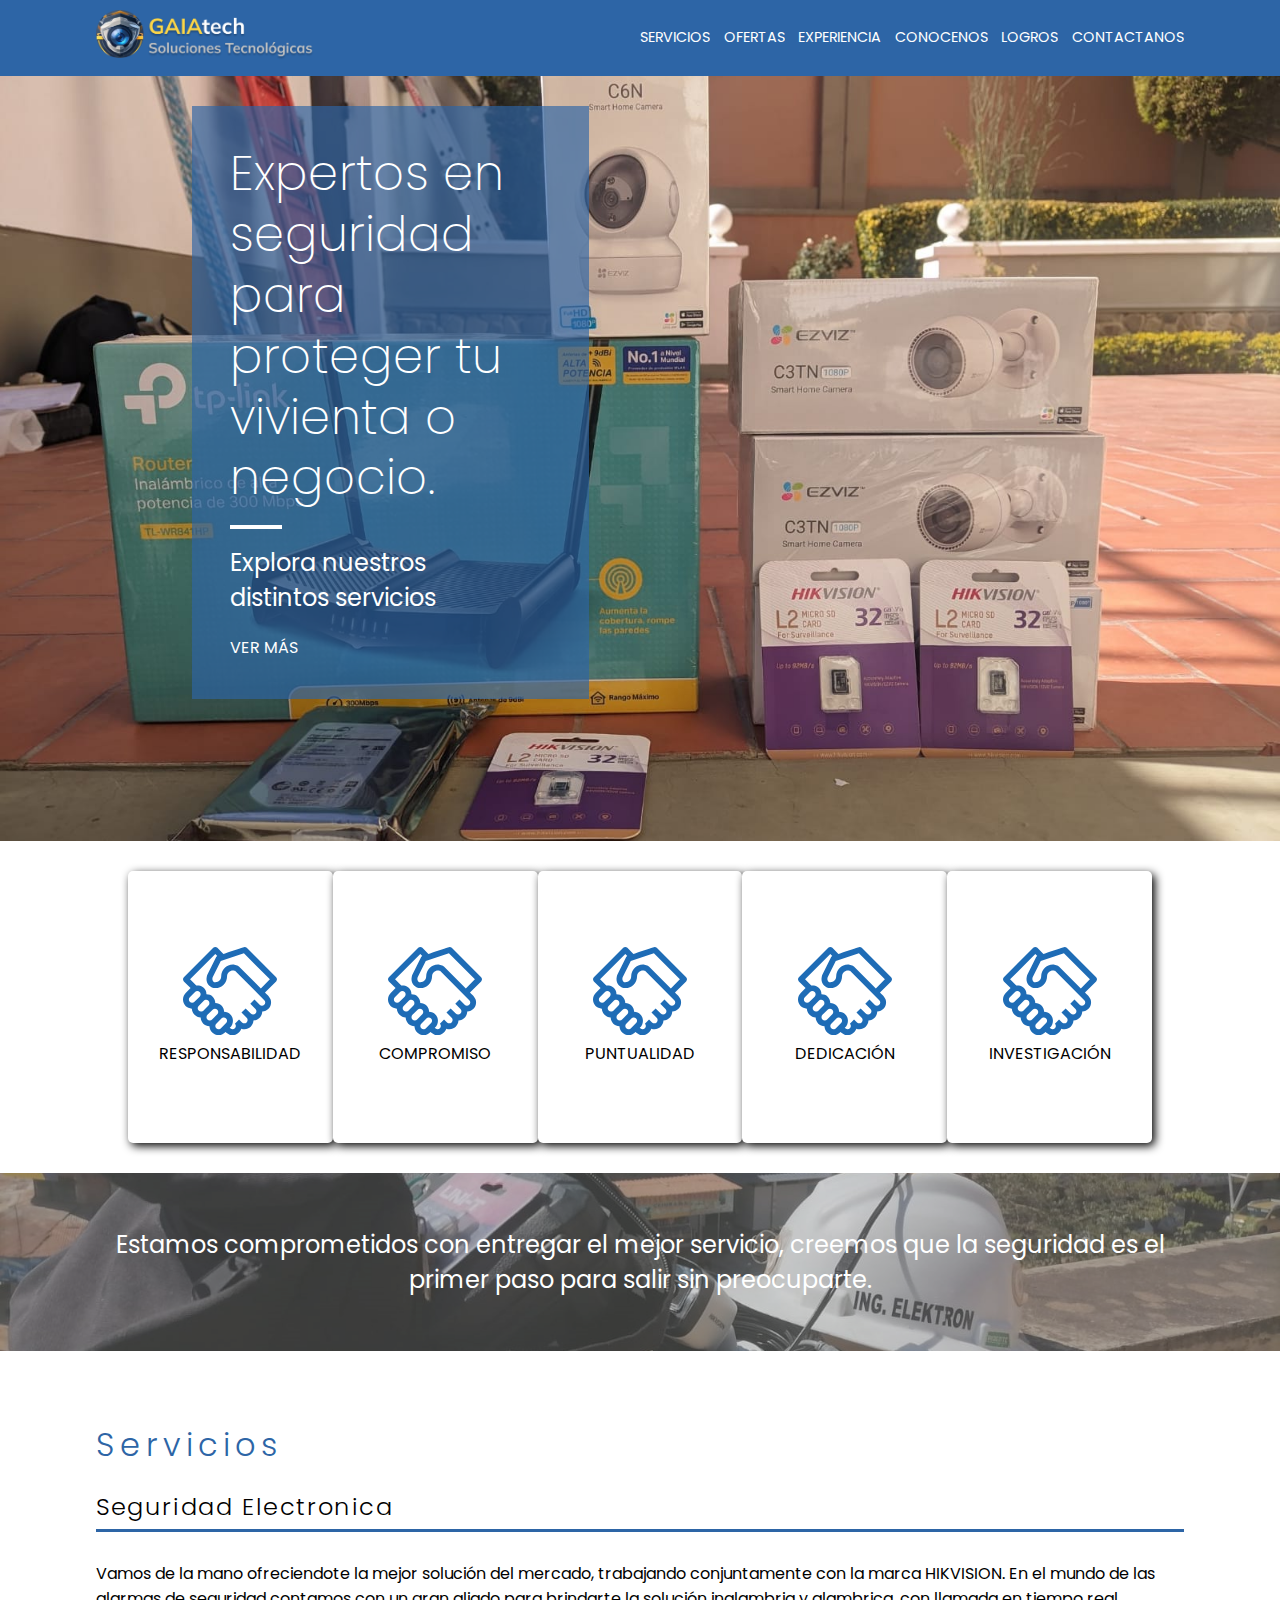
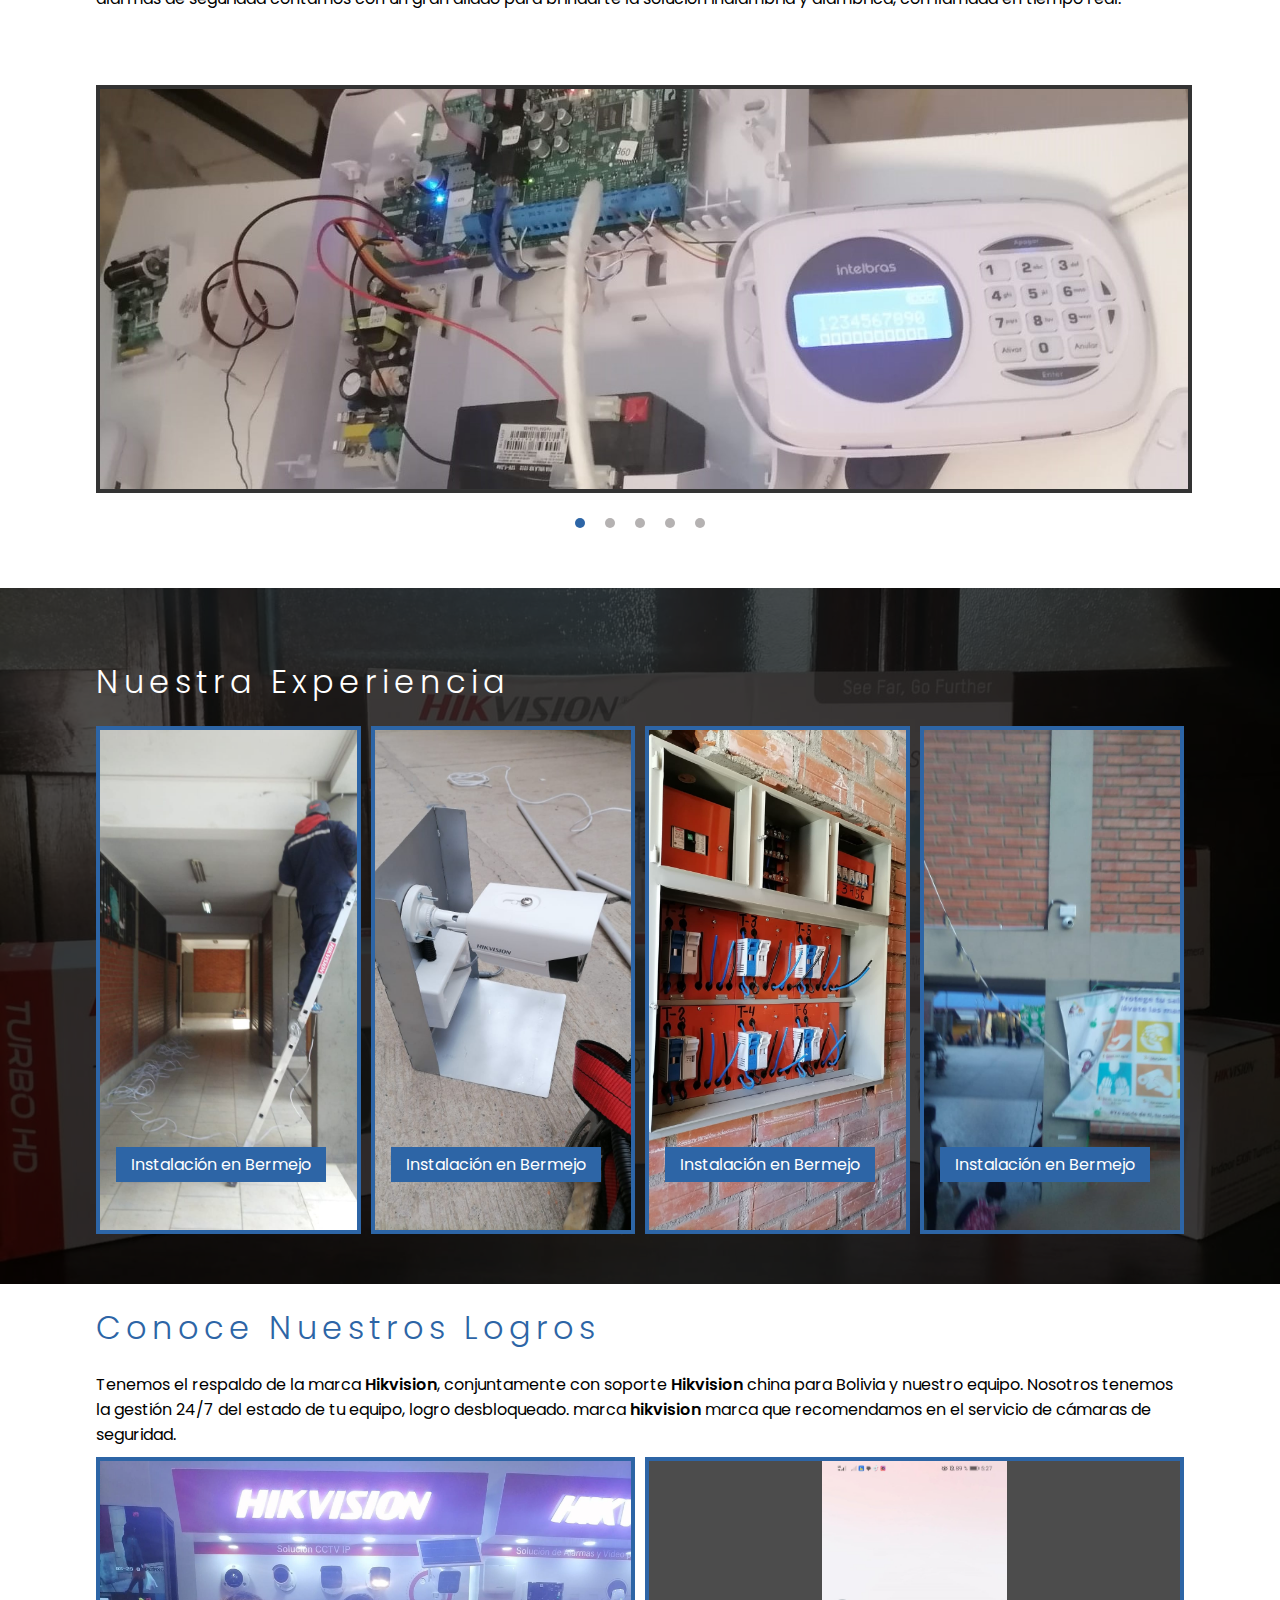
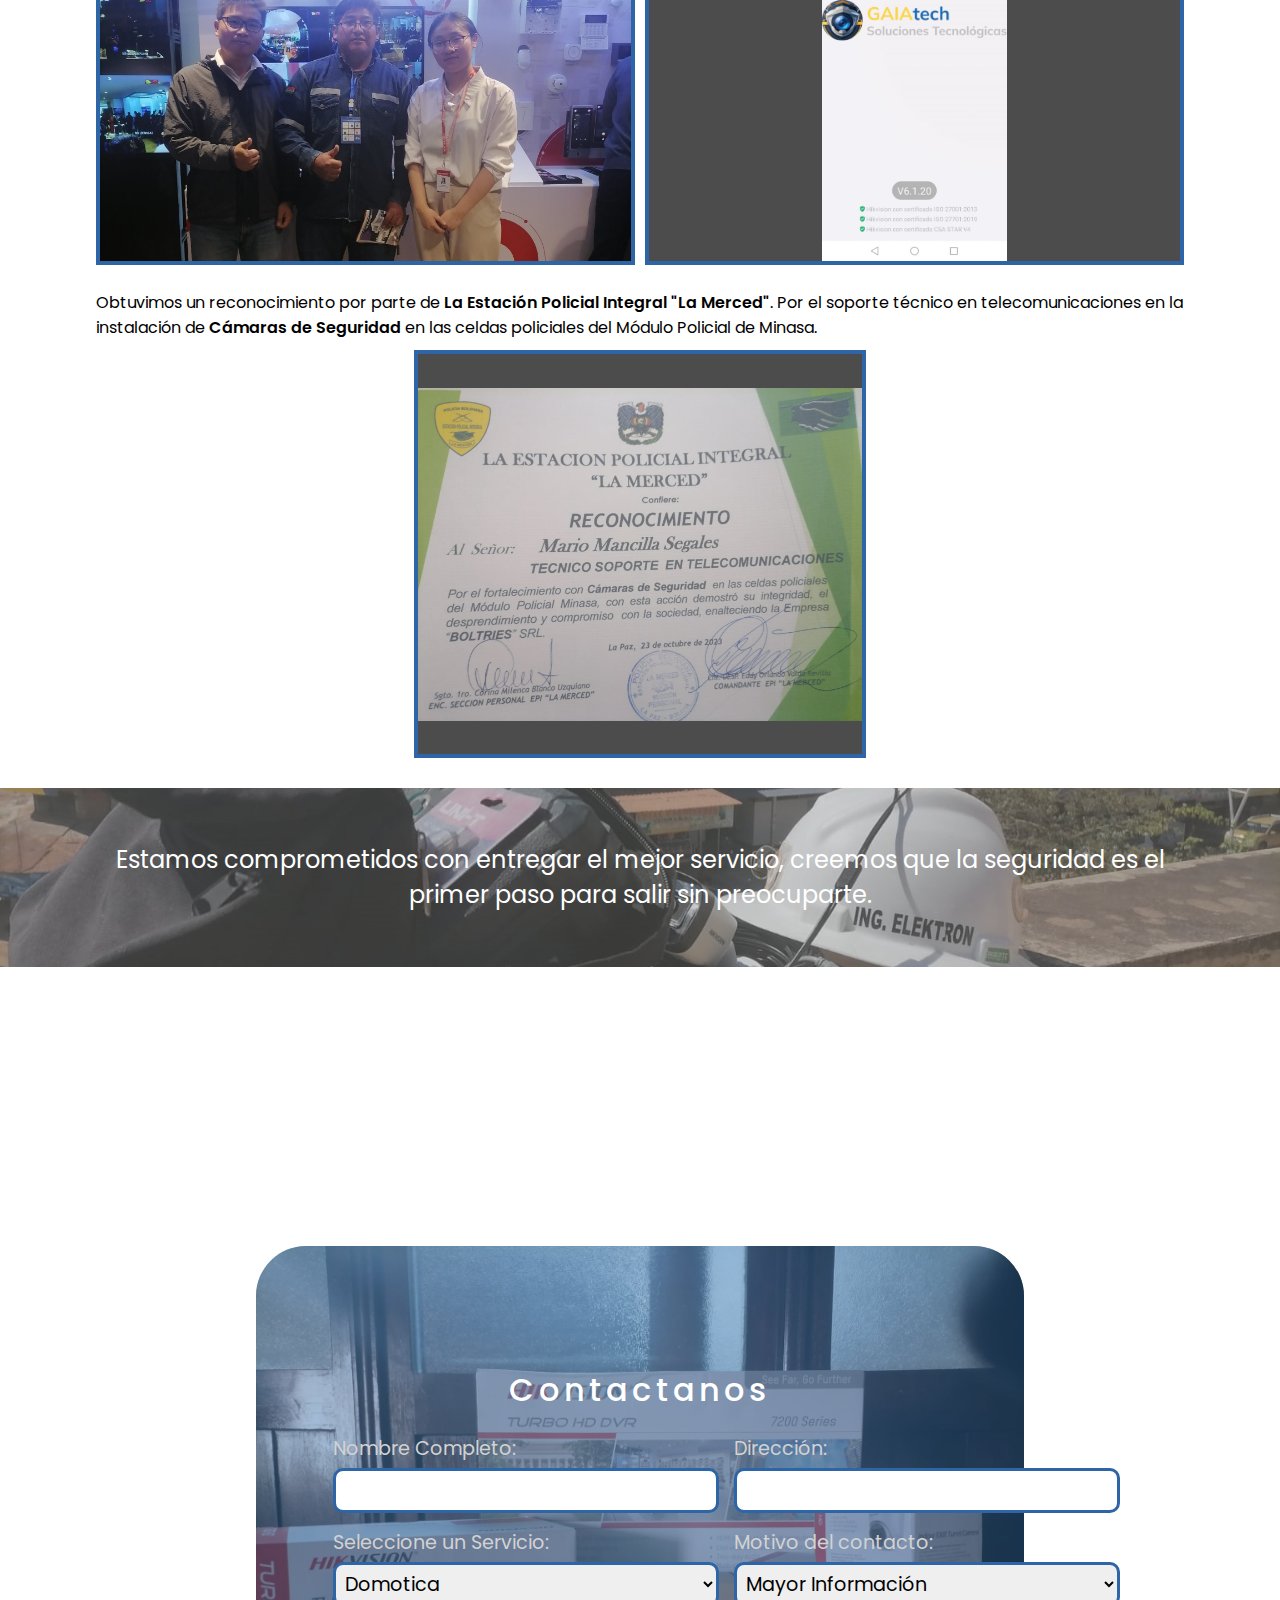
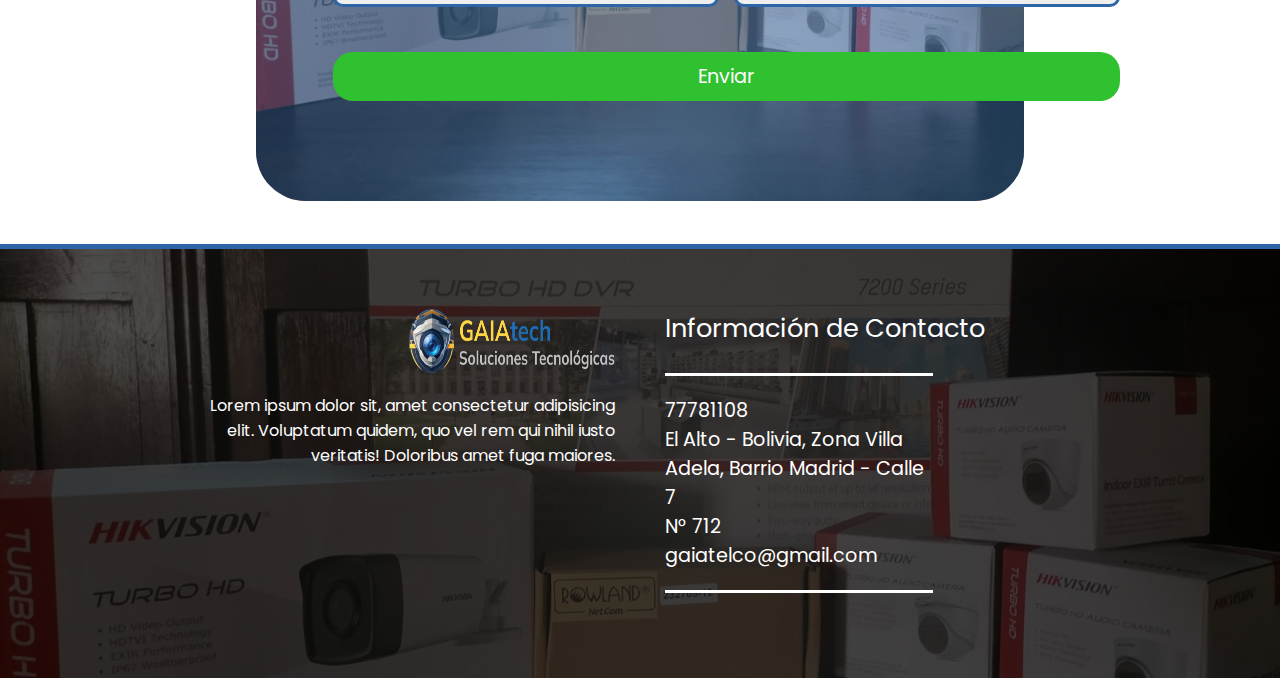
<file: index.html>
<!DOCTYPE html>
<html lang="en">

<head>
    <meta charset="UTF-8">
    <meta name="viewport" content="width=device-width, initial-scale=1.0">
    <link rel="stylesheet" href="./styles.css">
    <link rel="preconnect" href="https://fonts.googleapis.com">
    <link rel="preconnect" href="https://fonts.gstatic.com" crossorigin>
    <link href="https://fonts.googleapis.com/css2?family=Mulish&family=Poppins:wght@200;300;400&display=swap"
        rel="stylesheet">
    <script defer src="https://friconix.com/cdn/friconix.js"> </script>
    <link rel="icon" href="./assets/icons/icono.svg">
    <title>Desing Three</title>
</head>

<body>
    <header id="header-container" class="header-container">
        <div class="center-container">
            <div class="header-logo">
                <img src="./assets/images/logoGaia3.png" alt="">
            </div>
            <nav class="header-nav">
                <ul>
                    <li class="header-nav-item">
                        <a href="#services">SERVICIOS</a>
                    </li>
                    <li class="header-nav-item">
                        <a href="./pages/offers.html">OFERTAS</a>
                    </li>
                    <li class="header-nav-item">
                        <a href="#experiences">EXPERIENCIA</a>
                    </li>
                    <li class="header-nav-item">
                        <a href="./pages/know_us.html">CONOCENOS</a>
                    </li>
                    <li class="header-nav-item">
                        <a href="#achievements">LOGROS</a>
                    </li>
                    <li class="header-nav-item">
                        <a href="#contact">CONTACTANOS</a>
                    </li>
                </ul>
            </nav>
            <button id="button-menu" class="button-menu">
                <span></span>
                <span></span>
                <span></span>
            </button>
        </div>
    </header>
    <main>
        <section class="main-banner">
            <img src="./assets/images/fondo_gaia.jpeg" alt="banner">
            <article class="main-banner-slogan">
                <p class="slogan">
                    Expertos en seguridad para proteger tu vivienta o negocio.
                </p>
                <div class="line"></div>
                <p class="mesage">Explora nuestros <br> distintos servicios</p>
                <a href="#services" class="ver-mas">
                    VER MÁS
                    <i class="fi-xwlrxl-double-chevron-wide"></i>
                </a>
            </article>
        </section>

        <section class="values-container">
            <div class="value">
                <img src="./assets/icons/value.svg" alt="">
                <p>RESPONSABILIDAD</p>
                <p class="value-text hidden">Como equipo de trabajo tenemos el compromiso de cumplir los acuerdos de la
                    empresa al cliente. </p>
            </div>
            <div class="value">
                <img src="./assets/icons/value.svg" alt="">
                <p>COMPROMISO</p>
                <p class="value-text hidden">Las instalaciones que llevamos a cabo las cumplimos bajo los acuerdos
                    establecidos.</p>
            </div>
            <div class="value">
                <img src="./assets/icons/value.svg" alt="">
                <p>PUNTUALIDAD</p>
                <p class="value-text hidden">Garantizamos una ejecución eficiente de los proyectos sin causar
                    interrupciones en las operaciones del clientes.</p>
            </div>
            <div class="value">
                <img src="./assets/icons/value.svg" alt="">
                <p>DEDICACIÓN</p>
                <p class="value-text hidden">Amamos lo que hacemos, y ponemos nuestro grano de esfuerzo en cada uno de
                    tus proyectos, con una actitud positiva.</p>
            </div>
            <div class="value">
                <img src="./assets/icons/value.svg" alt="">
                <p>INVESTIGACIÓN</p>
                <p class="value-text hidden">A lo largo de nuestro camino profesional estamos constantemente en la
                    busqueda de nuevas y mejores soluciones tecnológicas.</p>
            </div>
        </section>
        <section class="main-slogan">
            <div class="center-container">
                <p class="main-solgan-text">Estamos comprometidos con entregar el mejor servicio, creemos que la
                    seguridad es el primer paso para salir sin preocuparte.</p>
            </div>
        </section>
        <a id="services" style="position:relative; top:-4%;"></a>
        <section class="services">
            <div class="center-container">
                <h2 class="subtitle">Servicios</h2>
                <article class="services-continaer">
                    <h3 class="service-title">Seguridad Electronica</h3>
                    <p class="service-description">Lorem ipsum dolor sit amet consectetur adipisicing elit. Minus quae
                        inventore ipsam autem. Eveniet fuga aliquam ullam ad vero impedit. Id fuga ipsum saepe quasi
                        incidunt eos molestiae libero facere!</p>
                    <img class="service-img" src="./assets/images/seguridad.jpeg" alt="">
                    <div class="service-paginator">
                        <!-- <span class="paginator-color-off"></span>
                        <span class="paginator-color-off"></span>
                        <span class="paginator-color-on"></span>
                        <span class="paginator-color-off"></span> -->
                    </div>
                </article>
            </div>
        </section>
        <a id="experiences" style="position:relative; top:-50px;"></a>
        <section class="experiences">
            <div class="background-opacity"></div>
            <div class="center-container">
                <h2 class="subtitle color-white">Nuestra Experiencia</h2>
                <article class="experiences-container">
                    <section class="experiences-list">
                        <div class="experiences-item">
                            <img src="./assets/images/exp1.jpeg" alt="">
                            <p class="experiences-title">Instalación en Bermejo</p>
                            <p class="hidden experiences-text">Lorem ipsum dolor, sit amet consectetur adipisicing elit.
                                Rerum delectus odio inventore ea distinctio laborum, perferendis asperiores error sequi
                                deserunt dolore nemo quidem voluptatum vitae deleniti aut molestiae temporibus
                                consequatur!</p>
                        </div>
                        <div class="experiences-item">
                            <img src="./assets/images/exp2.jpeg" alt="">
                            <p class="experiences-title">Instalación en Bermejo</p>
                            <p class="hidden experiences-text">Lorem ipsum dolor, sit amet consectetur adipisicing elit.
                                Rerum delectus odio inventore ea distinctio laborum, perferendis asperiores error sequi
                                deserunt dolore nemo quidem voluptatum vitae deleniti aut molestiae temporibus
                                consequatur!</p>
                        </div>
                        <div class="experiences-item">
                            <img src="./assets/images/exp3.jpeg" alt="">
                            <p class="experiences-title">Instalación en Bermejo</p>
                            <p class="hidden experiences-text">Lorem ipsum dolor, sit amet consectetur adipisicing elit.
                                Rerum delectus odio inventore ea distinctio laborum, perferendis asperiores error sequi
                                deserunt dolore nemo quidem voluptatum vitae deleniti aut molestiae temporibus
                                consequatur!</p>
                        </div>
                        <div class="experiences-item">
                            <img src="./assets/images/exp4.jpeg" alt="">
                            <p class="experiences-title">Instalación en Bermejo</p>
                            <p class="hidden experiences-text">Lorem ipsum dolor, sit amet consectetur adipisicing elit.
                                Rerum delectus odio inventore ea distinctio laborum, perferendis asperiores error sequi
                                deserunt dolore nemo quidem voluptatum vitae deleniti aut molestiae temporibus
                                consequatur!</p>
                        </div>
                    </section>
                </article>
            </div>
        </section>
        <a id="achievements" style="position:relative; top:-50px;"></a>
        <section class="achievements">
            <div class="center-container">
                <h2 class="subtitle">Conoce Nuestros Logros</h2>
                <p class="achievments-description">Tenemos el respaldo de la marca <span class="bold">Hikvision</span>,
                    conjuntamente con soporte <span class="bold">Hikvision</span> china para Bolivia y nuestro equipo.
                    Nosotros tenemos la gestión 24/7 del estado de tu equipo, logro desbloqueado. marca <span
                        class="bold">hikvision</span> marca que recomendamos en el servicio de cámaras de seguridad.</p>
                <article class="achievments-container">
                    <section class="achievements-list">
                        <div class="achievements-item act-1"></div>
                        <div class="achievements-item act-2"></div>
                    </section>
                </article>
                <br>
                <p class="achievments-description">Obtuvimos un reconocimiento por parte de <span class="bold">La
                        Estación Policial Integral "La Merced"</span>. Por el soporte técnico en telecomunicaciones en
                    la instalación de <span class="bold">Cámaras de Seguridad</span> en las celdas policiales del Módulo
                    Policial de Minasa.</p>
                <div class="achievements-central">
                    <div class="achievements-item-central act-3"></div>
                </div>
            </div>
        </section>
        <section class="main-slogan">
            <div class="center-container">
                <p class="main-solgan-text">Estamos comprometidos con entregar el mejor servicio, creemos que la
                    seguridad es el primer paso para salir sin preocuparte.</p>
            </div>
        </section>
        <a id="contact" style="position:relative; top:-380px;"></a>
        <iframe
            src="https://www.google.com/maps/embed?pb=!1m18!1m12!1m3!1d402.05335752508904!2d-68.20884208219535!3d-16.52621340521445!2m3!1f0!2f0!3f0!3m2!1i1024!2i768!4f13.1!3m3!1m2!1s0x915edef6a14168d5%3A0x2c2fc52b142cebe4!2sC.%207%20716%2C%20El%20Alto!5e0!3m2!1ses!2sbo!4v1707336904551!5m2!1ses!2sbo"
            class="mapa" style="border:0;" allowfullscreen="" loading="lazy"
            referrerpolicy="no-referrer-when-downgrade"></iframe>
        <section class="contact">
            <div class="contact-container">
                <div class="contact-form-container">
                    <img src="./assets/images/fondo_experience3.jpeg" alt="" class="contact-form-image">
                    <div class="contact-form-image-shadow"></div>
                    <h2 class="contact-title subtitle">Contactanos</h2>
                    <form class="contact-form">
                        <div class="contact-form-input-1 space-between form-input">
                            <label for="fullName">Nombre Completo:</label>
                            <input type="text" name="fullName" id="fullName" required autocomplete="off" minlength="5"
                                maxlength="50">
                        </div>
                        <div class="contact-form-input-2 space-between form-input">
                            <label for="cellPhone">Dirección:</label>
                            <input type="text" name="cellPhone" id="cellPhone" autocomplete="off" minlength="5"
                                maxlength="100">
                        </div>
                        <div class="contact-form-input-3 space-between form-select">
                            <label for="servicesForm">Seleccione un Servicio:</label>
                            <select name="servicesForm" id="servicesForm">
                                <option value="Domotica">Domotica</option>
                                <option value="Electricidad Domiciliaria">Electricidad Domiciliaria</option>
                                <option value="Seguridad Electronica">Seguridad Electrónica</option>
                                <option value="Redes">Redes</option>
                                <option value="Redes">Instalación GPS</option>
                            </select>
                        </div>
                        <div class="contact-form-input-4 space-between form-select">
                            <label for="razonForm">Motivo del contacto:</label>
                            <select name="razonForm" id="razonForm">
                                <option value="Mayor Información">Mayor Información</option>
                                <option value="Programar Cita">Programar Cita</option>
                                <option value="Servicio Tecnico">Servicio Tecnico</option>
                            </select>
                        </div>
                        <button class="contact-form-send" id="contact-form-send">
                            <i class="fi-xnsuxl-whatsapp"></i> Enviar
                        </button>
                    </form>
                </div>
            </div>
        </section>
    </main>
    <footer>
        <div class="background-opacity"></div>
        <div class="footer-logo-container">
            <img src="./assets/images/logo.png" alt="">
            <p>Lorem ipsum dolor sit, amet consectetur adipisicing elit. Voluptatum quidem, quo vel rem qui nihil iusto
                veritatis! Doloribus amet fuga maiores.</p>
        </div>
        <div class="footer-information-container">
            <h3>Información de Contacto</h3>
            <ul>
                <li><i class="fi-xnsrxl-phone-solid"></i> 77781108</li>
                <li>El Alto - Bolivia, Zona Villa Adela, Barrio Madrid - Calle 7 <br>N° 712</li>
                <li><i class="fi-xwluxl-envelope-wide"></i> gaiatelco@gmail.com</li>
            </ul>
            <div>
                <a href=""><i class="fi-xnsuxl-map-marker-solid"></i></a>
                <a href=""><i class="fi-snsuxl-facebook"></i></a>
                <a href=""><i class="fi-snluxl-youtube"></i></a>
                <a href=""><i class="fi-xnsuxl-instagram"></i></a>
                <a href=""><i class="fi-snsuxl-tiktok-solid"></i></a>
            </div>
        </div>
    </footer>
    <script src="./index.js"></script>
    <script src="./js/menu.js"></script>
</body>

</html>
</file>
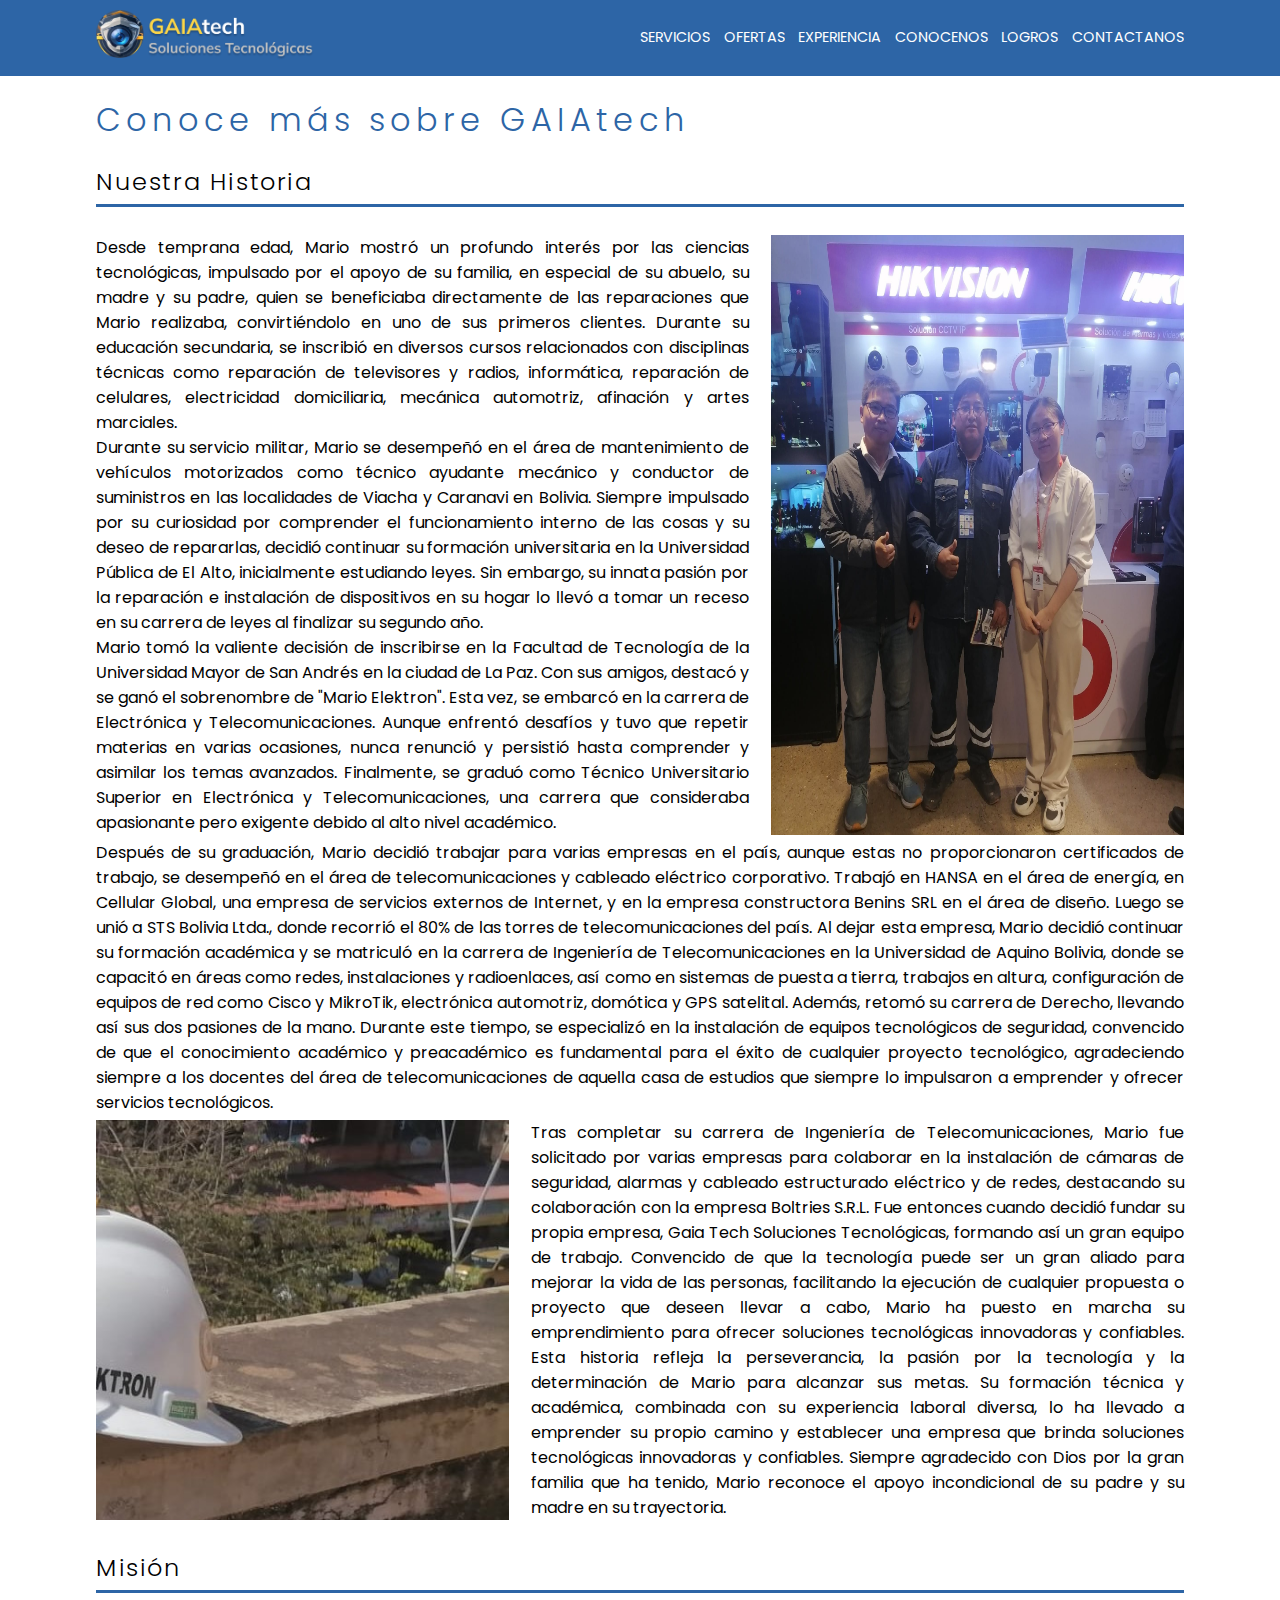
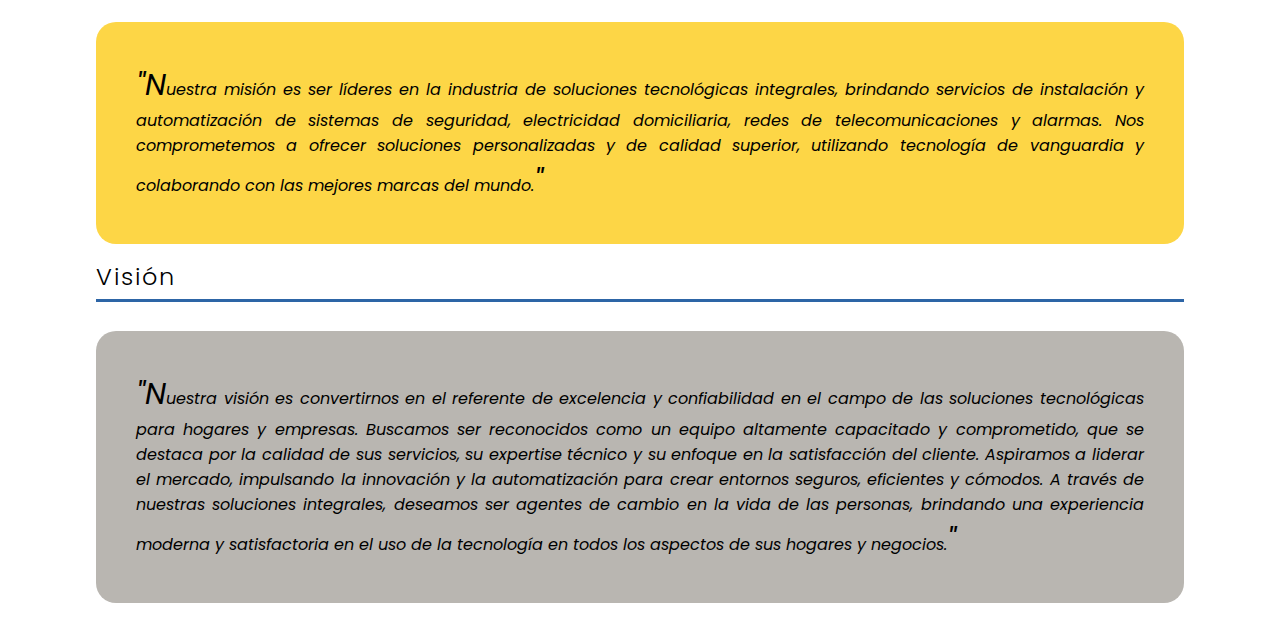
<file: pages/know_us.html>
<!DOCTYPE html>
<html lang="en">
<head>
    <meta charset="UTF-8">
    <meta name="viewport" content="width=device-width, initial-scale=1.0">
    <link rel="stylesheet" href="../styles.css">
    <link rel="stylesheet" href="./pages_styles.css">
    <link rel="preconnect" href="https://fonts.googleapis.com">
    <link rel="preconnect" href="https://fonts.gstatic.com" crossorigin>
    <link href="https://fonts.googleapis.com/css2?family=Mulish&family=Poppins:wght@200;300;400&display=swap" rel="stylesheet">
    <script defer src="https://friconix.com/cdn/friconix.js"> </script>
    <link rel="icon" href="../assets/icons/icono.svg">
    <title>GAIAtech - Conocenos</title>
</head>
<body>
    <header class="header-container">
        <div class="center-container">
            <div class="header-logo">
                <img src="../assets/images/logoGaia3.png" alt="">
            </div>
            <nav class="header-nav">
                <ul>
                    <li class="header-nav-item">
                        <a href="../index.html#services">SERVICIOS</a>
                    </li>
                    <li class="header-nav-item">
                        <a href="./offers.html">OFERTAS</a>
                    </li>
                    <li class="header-nav-item">
                        <a href="../index.html#experiences">EXPERIENCIA</a>
                    </li>
                    <li class="header-nav-item">
                        <a href="">CONOCENOS</a>
                    </li>
                    <li class="header-nav-item">
                        <a href="../index.html#achievements">LOGROS</a>
                    </li>
                    <li class="header-nav-item">
                        <a href="../index.html#contact">CONTACTANOS</a>
                    </li>
                </ul>
            </nav>
            <button id="button-menu" class="button-menu">
                <span></span>
                <span></span>
                <span></span>
            </button>
        </div>
    </header>
    <main>
        <style>
            .no-margin {
                margin-bottom: 5px;
            }

            p {
                text-align: justify;
                margin-bottom: 15px;
            }

            .paragraph {
                display: flex;
                width: 100%;
                justify-content: space-between;
                margin-bottom: 5px;
            }

            .paragraph p {
                width: 60%;
                margin-bottom: 0px;
            }

            .paragraph img {
                width: 38%;
            }

            .text-box {
                padding: 40px;
                background-color: #fdd646;
                border-radius: 20px;
                font-style: italic;
            }

            .blue {
                background-color: #b9b6b1;
            }

            span {
                font-size: 30px;
                white-space: nowrap;
            }

            @media only screen and (max-width: 500px) {
                .paragraph {
                    flex-direction: column;
                }
                .paragraph p {
                    width: 100%;
                }
                .paragraph img {
                    width: 100%;
                }
            }
        </style>
        <div class="center-container">
            <h2 class="subtitle">Conoce más sobre GAIAtech</h2>
            <h3 class="service-title">Nuestra Historia</h3>
            <div class="paragraph">
                <p>
                    Desde temprana edad, Mario mostró un profundo interés por las ciencias tecnológicas, impulsado por el apoyo de su familia, en especial de su abuelo, su madre y su padre, quien se beneficiaba directamente de las reparaciones que Mario realizaba, convirtiéndolo en uno de sus primeros clientes. Durante su educación secundaria, se inscribió en diversos cursos relacionados con disciplinas técnicas como reparación de televisores y radios, informática, reparación de celulares, electricidad domiciliaria, mecánica automotriz, afinación y artes marciales.
                    <br>Durante su servicio militar, Mario se desempeñó en el área de mantenimiento de vehículos motorizados como técnico ayudante mecánico y conductor de suministros en las localidades de Viacha y Caranavi en Bolivia. Siempre impulsado por su curiosidad por comprender el funcionamiento interno de las cosas y su deseo de repararlas, decidió continuar su formación universitaria en la Universidad Pública de El Alto, inicialmente estudiando leyes. Sin embargo, su innata pasión por la reparación e instalación de dispositivos en su hogar lo llevó a tomar un receso en su carrera de leyes al finalizar su segundo año.
                    <br>Mario tomó la valiente decisión de inscribirse en la Facultad de Tecnología de la Universidad Mayor de San Andrés en la ciudad de La Paz. Con sus amigos, destacó y se ganó el sobrenombre de "Mario Elektron". Esta vez, se embarcó en la carrera de Electrónica y Telecomunicaciones. Aunque enfrentó desafíos y tuvo que repetir materias en varias ocasiones, nunca renunció y persistió hasta comprender y asimilar los temas avanzados. Finalmente, se graduó como Técnico Universitario Superior en Electrónica y Telecomunicaciones, una carrera que consideraba apasionante pero exigente debido al alto nivel académico.
                </p>
                <img src="../assets/images/logro1.jpg"/>
            </div>
            <p class="no-margin">
                Después de su graduación, Mario decidió trabajar para varias empresas en el país, aunque estas no proporcionaron certificados de trabajo, se desempeñó en el área de telecomunicaciones y cableado eléctrico corporativo. Trabajó en HANSA en el área de energía, en Cellular Global, una empresa de servicios externos de Internet, y en la empresa constructora Benins SRL en el área de diseño. Luego se unió a STS Bolivia Ltda., donde recorrió el 80% de las torres de telecomunicaciones del país. Al dejar esta empresa, Mario decidió continuar su formación académica y se matriculó en la carrera de Ingeniería de Telecomunicaciones en la Universidad de Aquino Bolivia, donde se capacitó en áreas como redes, instalaciones y radioenlaces, así como en sistemas de puesta a tierra, trabajos en altura, configuración de equipos de red como Cisco y MikroTik, electrónica automotriz, domótica y GPS satelital. Además, retomó su carrera de Derecho, llevando así sus dos pasiones de la mano. Durante este tiempo, se especializó en la instalación de equipos tecnológicos de seguridad, convencido de que el conocimiento académico y preacadémico es fundamental para el éxito de cualquier proyecto tecnológico, agradeciendo siempre a los docentes del área de telecomunicaciones de aquella casa de estudios que siempre lo impulsaron a emprender y ofrecer servicios tecnológicos.
            </p>
            <div class="paragraph">
                <img style="object-fit: cover; object-position: right;" src="../assets/images/fondo_casco.jpeg"/>
                <p>
                    Tras completar su carrera de Ingeniería de Telecomunicaciones, Mario fue solicitado por varias empresas para colaborar en la instalación de cámaras de seguridad, alarmas y cableado estructurado eléctrico y de redes, destacando su colaboración con la empresa Boltries S.R.L. Fue entonces cuando decidió fundar su propia empresa, Gaia Tech Soluciones Tecnológicas, formando así un gran equipo de trabajo. Convencido de que la tecnología puede ser un gran aliado para mejorar la vida de las personas, facilitando la ejecución de cualquier propuesta o proyecto que deseen llevar a cabo, Mario ha puesto en marcha su emprendimiento para ofrecer soluciones tecnológicas innovadoras y confiables.
                    Esta historia refleja la perseverancia, la pasión por la tecnología y la determinación de Mario para alcanzar sus metas. Su formación técnica y académica, combinada con su experiencia laboral diversa, lo ha llevado a emprender su propio camino y establecer una empresa que brinda soluciones tecnológicas innovadoras y confiables. Siempre agradecido con Dios por la gran familia que ha tenido, Mario reconoce el apoyo incondicional de su padre y su madre en su trayectoria.
                </p>
            </div>
            <br>
            <h3 class="service-title">Misión</h3>
            <p class="text-box">
                <span>"N</span>uestra misión es ser líderes en la industria de soluciones tecnológicas integrales, brindando servicios de instalación y automatización de sistemas de seguridad, electricidad domiciliaria, redes de telecomunicaciones y alarmas. Nos comprometemos a ofrecer soluciones personalizadas y de calidad superior, utilizando tecnología de vanguardia y colaborando con las mejores marcas del mundo.<span>"</span>
            </p>
            <h3 class="service-title">Visión</h3>
            <p class="text-box blue">
                <span>"N</span>uestra visión es convertirnos en el referente de excelencia y confiabilidad en el campo de las soluciones tecnológicas para hogares y empresas. Buscamos ser reconocidos como un equipo altamente capacitado y comprometido, que se destaca por la calidad de sus servicios, su expertise técnico y su enfoque en la satisfacción del cliente. Aspiramos a liderar el mercado, impulsando la innovación y la automatización para crear entornos seguros, eficientes y cómodos. A través de nuestras soluciones integrales, deseamos ser agentes de cambio en la vida de las personas, brindando una experiencia moderna y satisfactoria en el uso de la tecnología en todos los aspectos de sus hogares y negocios.<span>"</span>
            </p>
        </div>
    </main>
    <script src="../js/menu.js"></script>
</body>
</html>
</file>
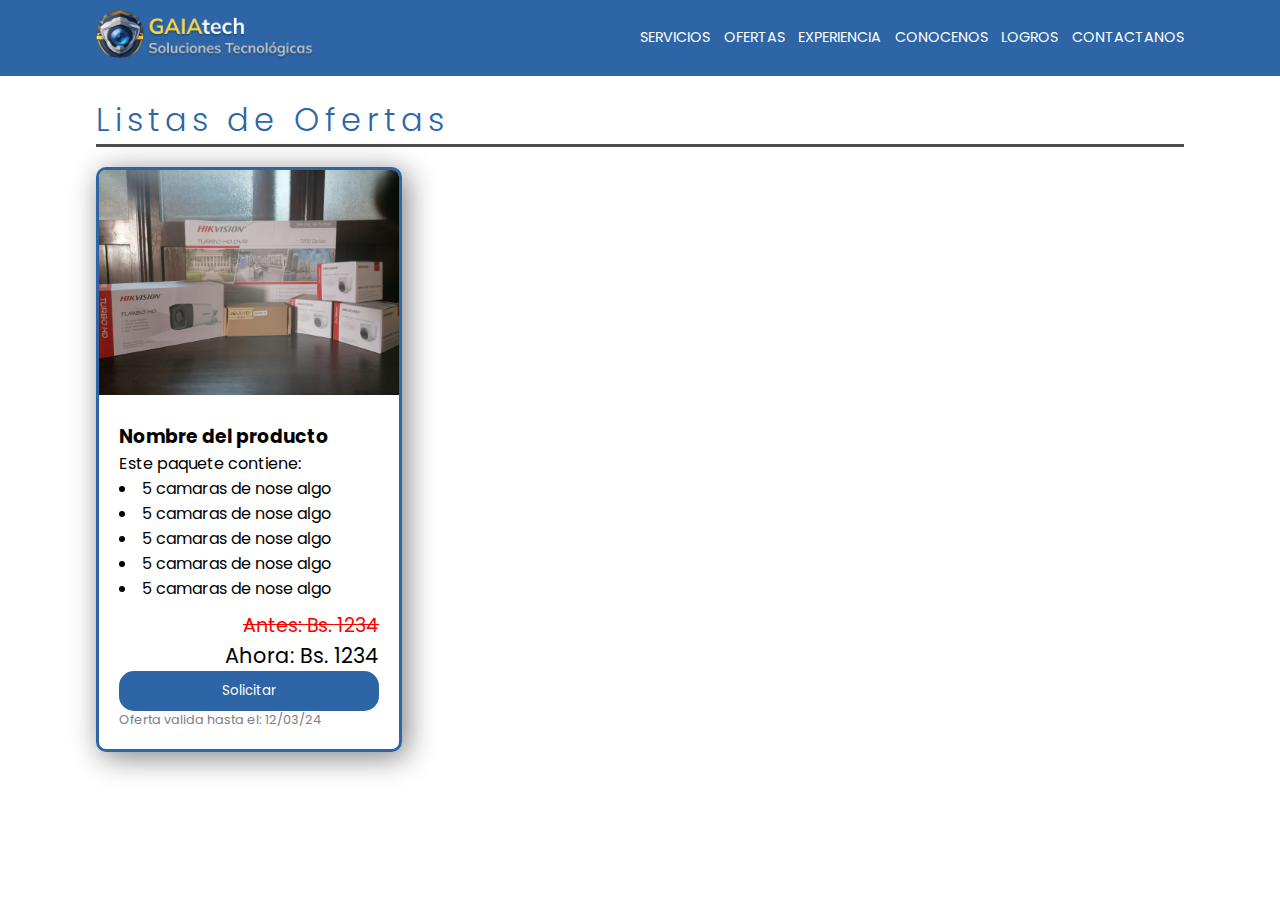
<file: pages/offers.html>
<!DOCTYPE html>
<html lang="en">
<head>
    <meta charset="UTF-8">
    <meta name="viewport" content="width=device-width, initial-scale=1.0">
    <link rel="stylesheet" href="../styles.css">
    <link rel="stylesheet" href="./pages_styles.css">
    <link rel="preconnect" href="https://fonts.googleapis.com">
    <link rel="preconnect" href="https://fonts.gstatic.com" crossorigin>
    <link href="https://fonts.googleapis.com/css2?family=Mulish&family=Poppins:wght@200;300;400&display=swap" rel="stylesheet">
    <script defer src="https://friconix.com/cdn/friconix.js"> </script>
    <link rel="icon" href="../assets/icons/icono.svg">
    <title>GAIAtech - Ofertas</title>
</head>
<body>
    <header class="header-container">
        <div class="center-container">
            <div class="header-logo">
                <img src="../assets/images/logoGaia3.png" alt="">
            </div>
            <nav class="header-nav">
                <ul>
                    <li class="header-nav-item">
                        <a href="../index.html#services">SERVICIOS</a>
                    </li>
                    <li class="header-nav-item">
                        <a href="">OFERTAS</a>
                    </li>
                    <li class="header-nav-item">
                        <a href="../index.html#experiences">EXPERIENCIA</a>
                    </li>
                    <li class="header-nav-item">
                        <a href="./know_us.html">CONOCENOS</a>
                    </li>
                    <li class="header-nav-item">
                        <a href="../index.html#achievements">LOGROS</a>
                    </li>
                    <li class="header-nav-item">
                        <a href="../index.html#contact">CONTACTANOS</a>
                    </li>
                </ul>
            </nav>
            <button id="button-menu" class="button-menu">
                <span></span>
                <span></span>
                <span></span>
            </button>
        </div>
    </header>
    <main>
        <div class="center-container">
            <h2 class="subtitle btn-line">Listas de Ofertas</h2>
            <section class="offer-container">
                <article class="offer">
                    <img src="../assets/images/fondo_experience3.jpeg" alt="">
                    <div class="offer-description">
                        <h3>Nombre del producto</h3>
                        <p>Este paquete contiene:</p>
                        <ul>
                            <li>5 camaras de nose algo</li>
                            <li>5 camaras de nose algo</li>
                            <li>5 camaras de nose algo</li>
                            <li>5 camaras de nose algo</li>
                            <li>5 camaras de nose algo</li>
                        </ul>
                        <p class="offer-price after">Antes: Bs. 1234</p>
                        <p class="offer-price">Ahora: Bs. 1234</p>
                        <button>Solicitar</button>
                        <p class="offer-date">Oferta valida hasta el: 12/03/24</p>
                    </div>
                </article>
            </section>
        </div>
    </main>
    <script src="../js/menu.js"></script>
</body>
</html>
</file>
<file: styles.css>
* {
    margin: 0;
    padding: 0;
    font-family: 'Poppins', sans-serif;
}

:root {
    --color-font: white;
    --color-white: white;
    --color-principal: #2D65A6;
    --color-principal-opacity: #2d65a6a9;
    --color-secundary: rgb(0, 0, 0);
    --color-secundary-opacity: rgba(0, 0, 0, 0.7);
    --color-principal-more-opacity: #2d65a672;
    --size-font: 1rem;
}

.ss {
    padding: 2px 0 !important;
}

.hidden {
    display: none !important;
}

.center-container {
    width: 85%;
    margin: 0 auto;
    display: inherit;
    justify-content: inherit;
    align-items: inherit;
    height: inherit;
    flex-wrap: inherit;
}

.header-container {
    display: flex;
    justify-content: space-between;
    background-color: var(--color-principal);
    padding: 10px 0;
    position: sticky;
    top: 0;
    width: 100%;
    z-index: 1000;
}

.header-logo {
    width: 20%;
    display: flex;
    align-items: center;
    justify-content: center;
}

.header-logo img {
    width: 100%;
}

.header-nav {
    width: 50%;
    display: flex;
    align-items: center;
}

.header-nav ul {
    width: 100%;
    height: 50px;
    display: flex;
    justify-content: space-between;
}

.header-nav-item {
    list-style: none;
    height: 100%;
}

.header-nav-item a {
    all: initial;
    display: flex;
    align-items: center;
    justify-content: center;
    height: 100%;
    color: var(--color-font);
    font-size: 0.9rem;
    font-family: 'Poppins', sans-serif;
    cursor: pointer;
}

.header-menu {
    display: none;
}

.button-menu {
    z-index: 200;
    width: 40px;
    height: 40px;
    border: none;
    display: none;
    background: none;
    flex-direction: column;
    align-items: center;
    justify-content: center;
    cursor: pointer;
}

.button-menu span {
    width: 37px;
    height: 4px;
    margin-bottom: 5px;
    position: relative;
    background: var(--color-white);
    border-radius: 3px;
    transform-origin: 4px 0px;
    transition: all .2s linear;
}

.button-menu span:last-of-type {
    margin-bottom: 0px;
}

.button-menu.close span {
    opacity: 1;
    transform: rotate(45deg) translate(0px, 0px);
    background: #ffffff;
}

.button-menu.close span:nth-child(2) {
    transform: rotate(-45deg) translate(-8px, 5px);
}

.button-menu.close span:nth-child(3) {
    display: none;
}

.main-banner {
    position: relative;
    margin-bottom: 30px;
    width: 100%;
    height: 85vh;
}

.main-banner img {
    width: inherit;
    height: inherit;
    object-fit: cover;
}

.main-banner-slogan {
    position: absolute;
    top: 4%;
    left: 15%;
    width: 25%;
    /* height: 90%; */
    padding: 3%;
    background-color: var(--color-principal-opacity);
    color: var(--color-white);
}

.slogan {
    font-size: 3rem;
    line-height: 3.8rem;
    font-weight: 200;
}

.mesage {
    font-size: 1.5rem;
    margin-bottom: 20px;
}

.line {
    width: 15%;
    border: 2px solid var(--color-white);
    margin: 5% 0;
}

.main-slogan {
    margin-top: 30px;
    position: relative;
    background-image: url(./assets/images/fondo_casco.jpeg);
    background-position: center;
    background-size: cover;
}

.main-slogan::after {
    content: "";
    position: absolute;
    top: 0;
    right: 0;
    bottom: 0;
    left: 0;
    background-color: rgba(128, 128, 128, 0.403);
    /* Color plomo con opacidad del 50% */
}

.main-slogan p {
    position: relative;
    z-index: 10;
    padding: 5% 0;
    font-size: 1.5rem;
    font-weight: 400;
    text-align: center;
    color: var(--color-white);
}

.values-container {
    display: flex;
    flex-direction: row;
    justify-content: space-between;
    position: relative;
    width: 80%;
    margin: auto;
}

.value {
    width: 13rem;
    height: 17rem;
    background-color: white;
    border-radius: 5px;
    box-shadow: 3px 3px 10px;
    display: flex;
    align-items: center;
    justify-content: center;
    flex-direction: column;
}

.value-text {
    margin: 20px;
    color: white;
}

.value-background {
    background-color: #1E6CB6;
}

.services {
    padding: 50px 0;
}

div .subtitle {
    margin: 20px 0;
    font-size: 2rem;
    color: var(--color-principal);
    position: relative;
    letter-spacing: 5px;
    font-weight: 300;
}

.service-title {
    padding-bottom: 5px;
    border-bottom: 3px solid var(--color-principal);
    font-size: 1.5rem;
    margin-bottom: 1.8rem;
    letter-spacing: 0.1rem;
    font-weight: 300;
}

.service-description {
    font-size: var(--size-font);
    margin-bottom: 1.5rem;
    height: 100px;
}

.service-img {
    width: 100%;
    height: 400px;
    margin-bottom: 0.5rem;
    background-color: var(--color-secundary-opacity);
    border: 4px solid #333;
    object-fit: cover;
}

.service-paginator {
    display: flex;
    align-items: center;
    justify-content: center;
    padding: 10px 0;
}

.service-paginator span {
    display: block;
    width: 10px;
    height: 10px;
    border-radius: 50px;
    margin: 0 10px;
}

.paginator-color-on {
    background-color: var(--color-principal);
}

.paginator-color-off {
    background-color: rgb(181, 178, 178);
}

.experiences {
    padding: 50px 0;
    background-image: url(./assets/images/fondo_experience3.jpeg);
    background-position: center;
    background-size: cover;
    position: relative;
}

.experiences-list {
    display: flex;
    gap: 10px;
}

.experiences-item {
    width: calc((100% / 4) - 10px);
    height: 500px;
    background-color: var(--color-principal-opacity);
    position: relative;
    border: 4px solid var(--color-principal);
    display: flex;
    align-items: center;
    justify-content: center;
}

.experiences-title {
    display: block;
    padding: 5px 15px;
    background-color: var(--color-principal);
    position: absolute;
    bottom: 3rem;
    left: 1rem;
    color: var(--color-white);
}

.experiences-text {
    padding: 15px;
    text-align: justify;
    color: var(--color-white);
}

.experiences-item img {
    width: 100%;
    height: 100%;
    object-fit: cover;
    object-position: center;
}

.achievements {}

.achievments-description {
    margin-bottom: 10px;
}

.achievements-container {
    width: 20px;
    height: 30px;
    background-color: red;
}

.achievements-list {
    display: flex;
    flex-direction: row;
    gap: 10px;
}

.achievements-item {
    width: calc((100% / 2) - 10px);
    height: 400px;
    background-color: var(--color-secundary-opacity);
    position: relative;
    border: 4px solid var(--color-principal);
}

.act-1 {
    background-image: url(./assets/images/logro1.jpg);
    background-size: cover;
}

.act-2 {
    background-image: url(./assets/images/logro2.jpg);
    background-size: contain;
    background-repeat: no-repeat;
    background-position: center;
}

.act-3 {
    background-image: url(./assets/images/logro3.jpeg);
    background-size: contain;
    background-repeat: no-repeat;
    background-position: center;
}

.achievements-central {
    display: flex;
    justify-content: center;
}

.achievements-item-central {
    width: calc((100% / 2) - 100px);
    height: 400px;
    background-color: var(--color-secundary-opacity);
    position: relative;
    border: 4px solid var(--color-principal);
}

.contact {
    display: flex;
    align-items: center;
    justify-content: center;
    width: 100%;
    padding: 50px 0;
}

.contact-container {
    display: flex;
    justify-content: center;
    width: 100%;
    height: 30vh;
    position: relative;
}

.contact-form-image {
    position: absolute;
    width: 100%;
    height: 100%;
    z-index: -20;
    border-radius: 50px;
}

.contact-form-image-shadow {
    position: absolute;
    width: 100%;
    height: 100%;
    z-index: -10;
    background-color: var(--color-principal-more-opacity);
    border-radius: 50px;
}

.contact-form-container {
    width: 60%;
    height: 60vh;
    display: flex;
    align-items: center;
    justify-content: center;
    flex-direction: column;
    position: absolute;
    top: -30vh;
    z-index: 10;
    padding-bottom: 15px;
    border-radius: 50px;
}

.contact-title {
    font-size: 2rem !important;
    font-weight: 500 !important;
    color: var(--color-white) !important;
}

.contact-form {
    width: 80%;
    display: grid;
    grid-template-columns: repeat(2, 1fr);
    grid-template-rows: repeat(3, 1fr);
    grid-column-gap: 15px;
    grid-row-gap: 15px;
}

.contact-form-input-1 {
    grid-area: 1 / 1 / 2 / 2;
}

.contact-form-input-2 {
    grid-area: 1 / 2 / 2 / 3;
}

.contact-form-input-3 {
    grid-area: 2 / 1 / 3 / 2;
}

.contact-form-input-4 {
    grid-area: 2 / 2 / 3 / 3;
}

.contact-form-send {
    grid-area: 3 / 1 / 4 / 3;
    background-color: rgb(47, 193, 47);
    color: var(--color-white);
    font-size: 1.2rem;
    border: none;
    margin-top: 30px;
    border-radius: 20px;
    padding: 10px;
}

.form-input label {
    font-size: 1.2rem;
    color: rgb(210, 210, 210);
}

.form-input input {
    padding: 5px;
    font-size: 1.2rem;
    border-radius: 10px;
    border: 3px solid var(--color-principal);
}

.form-select label {
    font-size: 1.2rem;
    color: rgb(210, 210, 210);
}

.form-select select {
    padding: 5px;
    font-size: 1.2rem;
    border-radius: 10px;
    border: 3px solid var(--color-principal);
}

.space-between {
    display: flex;
    justify-content: space-between;
    flex-direction: column;
}

.space-between label {
    margin-right: 10px;
}

footer {
    /* height: 50vh; */
    background-image: url(./assets/images/fondo_experience3.jpeg);
    background-position: center;
    background-size: cover;
    display: flex;
    justify-content: center;
    border-top: 5px solid var(--color-principal);
    position: relative;
}

.background-opacity {
    position: absolute;
    top: 0;
    right: 0;
    bottom: 0;
    left: 0;
    background-color: var(--color-secundary-opacity);
}

.footer-logo-container {
    width: calc((80% / 2) - 100px);
    height: inherit;
    margin-right: 50px;
    position: relative;
    padding: 60px 0;
    box-sizing: border-box;
    display: flex;
    flex-direction: column;
    align-items: end;
}

.footer-logo-container img {
    width: 50%;
    height: 4rem;
    margin-bottom: 20px;
}

.footer-logo-container p {
    color: var(--color-white);
    text-align: right;
}

.footer-information-container {
    width: calc((80% / 2) - 100px);
    height: inherit;
    position: relative;
    padding: 60px 0;
    box-sizing: border-box;
}

.footer-information-container h3 {
    font-size: 1.6rem;
    font-weight: 400;
    color: var(--color-white);
}

.footer-information-container ul {
    width: 65%;
    font-size: 1.2rem;
    padding: 20px 0;
    margin: 25px 0;
    border-top: 3px solid var(--color-white);
    border-bottom: 3px solid var(--color-white);
    color: var(--color-white);
}

.footer-information-container ul li {
    list-style: none;
}

.footer-information-container div {
    display: flex;
    gap: 10px;
}

.footer-information-container div a {}

.footer-information-container div a i {
    color: gray;
}

div .color-white {
    color: var(--color-white);
}

/* Animaciones navegación*/

.header-nav-item a {
    position: relative;
    overflow: hidden;
}

.header-nav-item a:after {
    content: '';
    position: absolute;
    bottom: 10px;
    left: 0;
    width: 0;
    height: 3px;
    background: var(--color-white);
    border-radius: 50px;
    transition: width .4s ease-in-out;
}

.header-nav-item a:hover:after {
    width: 100%;
}

/* Animación ver mas */

.ver-mas {
    all: initial;
    color: var(--color-white);
    cursor: pointer;
    position: relative;
    overflow: hidden;
    display: flex;
    align-items: center;
    font-family: 'Poppins';
}

.ver-mas i {
    opacity: 0;
    margin: 0;
    padding: 0;
    transition: opacity .3s ease-in-out, margin-left .3s ease-in-out;
}

.ver-mas:hover i {
    opacity: 1;
    margin-left: 5px;
}

.bold {
    font-weight: 600;
}

.line-full {
    padding: 1px;
    border-radius: 5px;
    margin-top: 30px;
    background-color: var(--color-secundary-opacity);
}

.mapa {
    width: 100%;
    height: 500px;
}

/* Estilos responsivos */
@media only screen and (max-width: 1200px) {
    .header-container {
        background-color: rgb(188, 247, 26);
    }

    .footer-logo-container img {
        width: 90%;
    }

    .main-banner-slogan {
        top: 5%;
        width: 55%;
    }

    .slogan {
        font-size: 2.5rem;
    }

    .value {
        width: 11rem;
    }

    .value img {
        width: 5rem;
    }

    .value p {
        font-size: 0.8rem;
    }

    .value-text {
        margin: 20px;
        color: white;
    }


    .footer-information-container h3 {
        font-size: 1.4rem;
    }

    .footer-information-container ul {
        font-size: 1rem;
        padding: 15px 0;
        margin: 15px 0;
    }

    .footer-information-container ul li {
        list-style: none;
    }

    .footer-information-container div {
        display: flex;
        gap: 10px;
    }

}

@media only screen and (max-width: 1000px) {
    .header-container {
        background-color: rgb(26, 225, 247);
    }

    .header-logo {
        width: 25%;
    }

    .header-nav-item a {
        font-size: 0.79rem;
    }

    .slogan {
        font-size: 2rem;
    }

    .value {
        width: 9rem;
    }

    footer {
        height: 70vh;
    }

    .footer-logo-container {
        width: calc((85% / 2) - 50px);
    }

    .footer-information-container {
        width: calc((85% / 2) - 50px);
    }
}

@media only screen and (max-width: 900px) {
    .header-container {
        background-color: rgb(70, 26, 247);
    }

    .main-banner-slogan {
        width: 35%;
    }

    .slogan {
        font-size: 2rem;
    }

    .values-container {
        display: grid;
        grid-template-columns: repeat(3, 1fr);
        grid-template-rows: repeat(2, 1fr);
        gap: 10px;
    }

    .value {
        width: 10rem;
        height: 12rem;
        align-self: center;
        justify-self: center;
    }

    .main-slogan p {
        font-size: 1rem;
    }

    .experiences-item {
        width: calc((100% / 2) - 10px);
        height: 400px;
    }

    .footer-information-container h3 {
        font-size: 1.4rem;
    }

    .footer-information-container ul {
        font-size: 0.9rem;
    }

    .header-nav-item a {
        font-size: 0.7rem;
    }
}

@media only screen and (max-width: 720px) {
    .header-container {
        background-color: rgb(247, 26, 210);
    }

    .center-container {
        flex-direction: column;
    }

    .header-nav {
        width: initial;
    }

    .header-nav-item a {
        font-size: 0.8rem;
    }

    .main-banner-slogan {
        width: 40%;
    }

    .slogan {
        font-size: 1.5rem;
        line-height: 3rem;
    }

    .footer-logo-container {
        width: calc((90% / 2) - 50px);
    }

    .footer-information-container {
        width: calc((90% / 2) - 50px);
    }

    .footer-information-container h3 {
        font-size: 1.2rem;
    }

    .footer-information-container ul {
        font-size: 0.8rem;
    }
}

@media only screen and (max-width: 500px) {
    .header-container {

        /* background-color: rgb(55, 247, 26); */
        background-color: var(--color-principal);
    }

    .center-container {
        flex-direction: row;
        align-items: center;
    }

    .header-logo {
        width: 50%;
    }

    .header-nav {
        width: initial;
        /* display: none; */
        position: fixed;
        top: 0;
        left: 0;
        background-color: var(--color-principal);
        width: 70%;
        height: 100vh;
        margin-left: -110%;
        transition: all .2s linear;
        /* height: 100vh;
        width: 100%;
        margin-left: -100%;
        transition: all .2s linear;
        background-color: rgba(0,0,0,.7);
        z-index: 100; */
    }

    .header-nav::after {
        content: "";
        position: absolute;
        top: 0;
        right: -50%;
        width: 50%;
        height: 100%;
        background-color: gray;
        opacity: 0.9;
      }

    .header-nav ul {
        flex-direction: column;
        height: 40%;
    }

    .header-nav-item a {
        font-size: 1rem;
    }

    .button-menu{
        display: flex;
    }

    .main-banner {
        height: 50vh;
        margin-bottom: 0;
    }

    .main-banner-slogan {
        width: 50%;
    }

    .mesage {
        font-size: 1.2rem;
    }

    .main-slogan {
        margin-top: 0;
    }

    .slogan {
        font-size: 1.2rem;
        line-height: 2.5rem;
    }

    .values-container {
        display: flex;
        width: 90%;
        margin: 0;
        padding: 5%;
        overflow-y: auto;
    }

    .main-slogan p {
        font-size: 1.2rem;
    }

    .value {
        width: 50%;
        height: 12rem;
        padding: 10px 10px;
    }

    .value img {
        width: 6rem;
    }

    .value p {
        padding: 10px;
        font-size: 0.8rem;
    }

    .value-text {}

    .service-description {
        padding-bottom: 50px;
        margin-bottom: 70px;
    }

    .experiences-list {
        background-color: red;
        display: initial;
        overflow-y: auto;
        width: 100%;
    }

    .experiences-item {
        display: block;
        width: 100%;
        margin-bottom: 20px;
    }

    .act-1 {
        background-size: cover;
        background-position: center;
    }

    .achievements-central {
        display: inherit;

    }

    .achievements-item-central {
        width: 100%;
        height: 300px;
        margin-bottom: 30px;
    }

    .contact-form {
        width: 80%;
        display: flex;
        flex-direction: column;
    }

    .contact-form-container {
        width: 80%;
    }

    .contact-title {
        font-size: 1.5rem !important;
    }

    .contact-form-send {
        font-size: 0.8rem;
    }

    .form-input label {
        font-size: 0.8rem;
    }

    .form-input input {
        padding: 4px;
        font-size: 0.8rem;
        border-radius: 10px;
        border: 3px solid var(--color-principal);
    }

    .form-select label {
        font-size: 0.8rem;
    }

    .form-select select {
        padding: 4px;
        font-size: 0.8rem;
        border-radius: 10px;
        border: 3px solid var(--color-principal);
    }

    footer {
        height: inherit;
    }

    .footer-logo-container {
        width: calc((90% / 2) - 10px);
        height: 20px;
        margin-right: 30px;
    }

    .footer-information-container {
        width: calc((90% / 2) - 50px);
    }

    .footer-information-container h3 {
        font-size: 1rem;
    }

    .footer-information-container ul {
        font-size: 0.8rem;
    }
}

.prueba {
    margin-left: 0%;
}
</file>
<file: pages/pages_styles.css>
.offer {
    width: 300px;
    border: 3px solid var(--color-principal);
    border-radius: 10px;
    overflow: hidden;
    box-shadow: 5px 5px 30px grey;
}

.offer-container {
    display: flex;
    gap: 10px;
    margin-bottom: 30px;
}

.offer img{
    width: 100%;
}

.offer .offer-description{
    padding: 20px;
}

.offer-description ul {
    list-style-position: inside;
    margin-bottom: 10px;
}

.offer-description .offer-price {
    text-align: right;
    font-size: 1.3rem;
}

.offer-description button {
    width: 100%;
    padding: 10px 0;
    border-radius: 15px;
    background-color: var(--color-principal);
    border: none;
    color: var(--color-font);
}

.btn-line {
    border-bottom: 3px solid var(--color-secundary-opacity);
}

.after {
    color: red;
    text-decoration: line-through;
    font-size: 1.2rem !important;
}

.offer-date {
    color: gray;
    font-size: 0.8rem;
}

@media only screen and (max-width: 500px) {
    .offer-container {
        flex-direction: column;
        align-items: center;
    }
}
</file>
